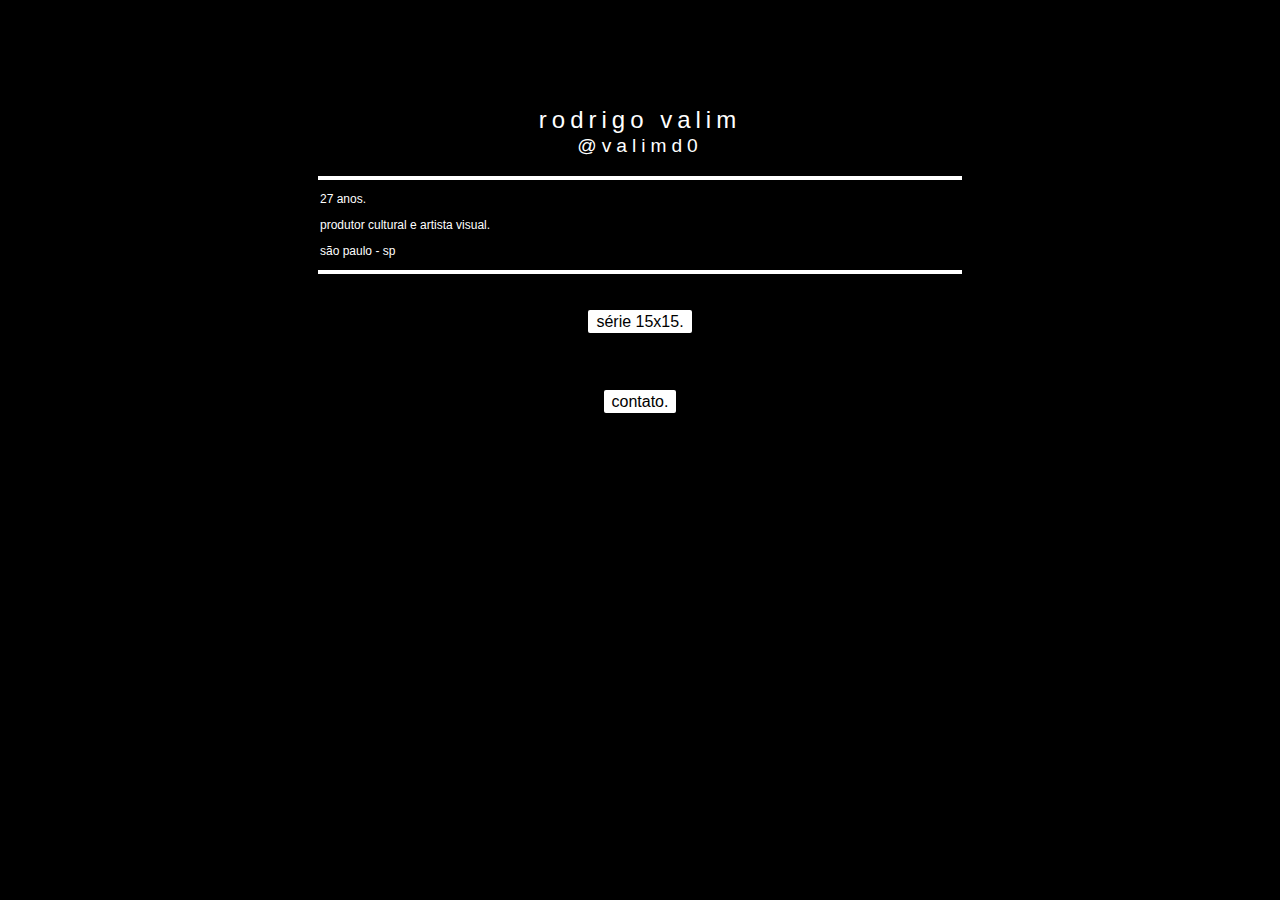
<file: index.html>
<!DOCTYPE html>
<html lang="pt-br">
<head>
    <meta charset="UTF-8">
    <meta http-equiv="X-UA-Compatible" content="IE=edge">
    <meta name="viewport" content="width=device-width, initial-scale=1.0">
    <title>rodrigo valim</title>
    <link rel="stylesheet" href="style.css">
</head>
<body>
    <!--Cabeçalho-->
    <header>
        <h1>Rodrigo Valim</h1>
        <h2><a href="https://www.instagram.com/valimd0/">@valimd0</a></h2>
        <hr>
        <p>27 anos.</p>
        <p>produtor cultural e artista visual.</p>
        <p>são paulo - sp</p>
        <hr>
    </header>
    <!--Conteúdo-->
    <main>
        <a href="15x15.html" id="a">Série 15x15.</a><br>
        <a href="contato.html" id="a">Contato.</a>
    </main>
</body>
</html>
</file>
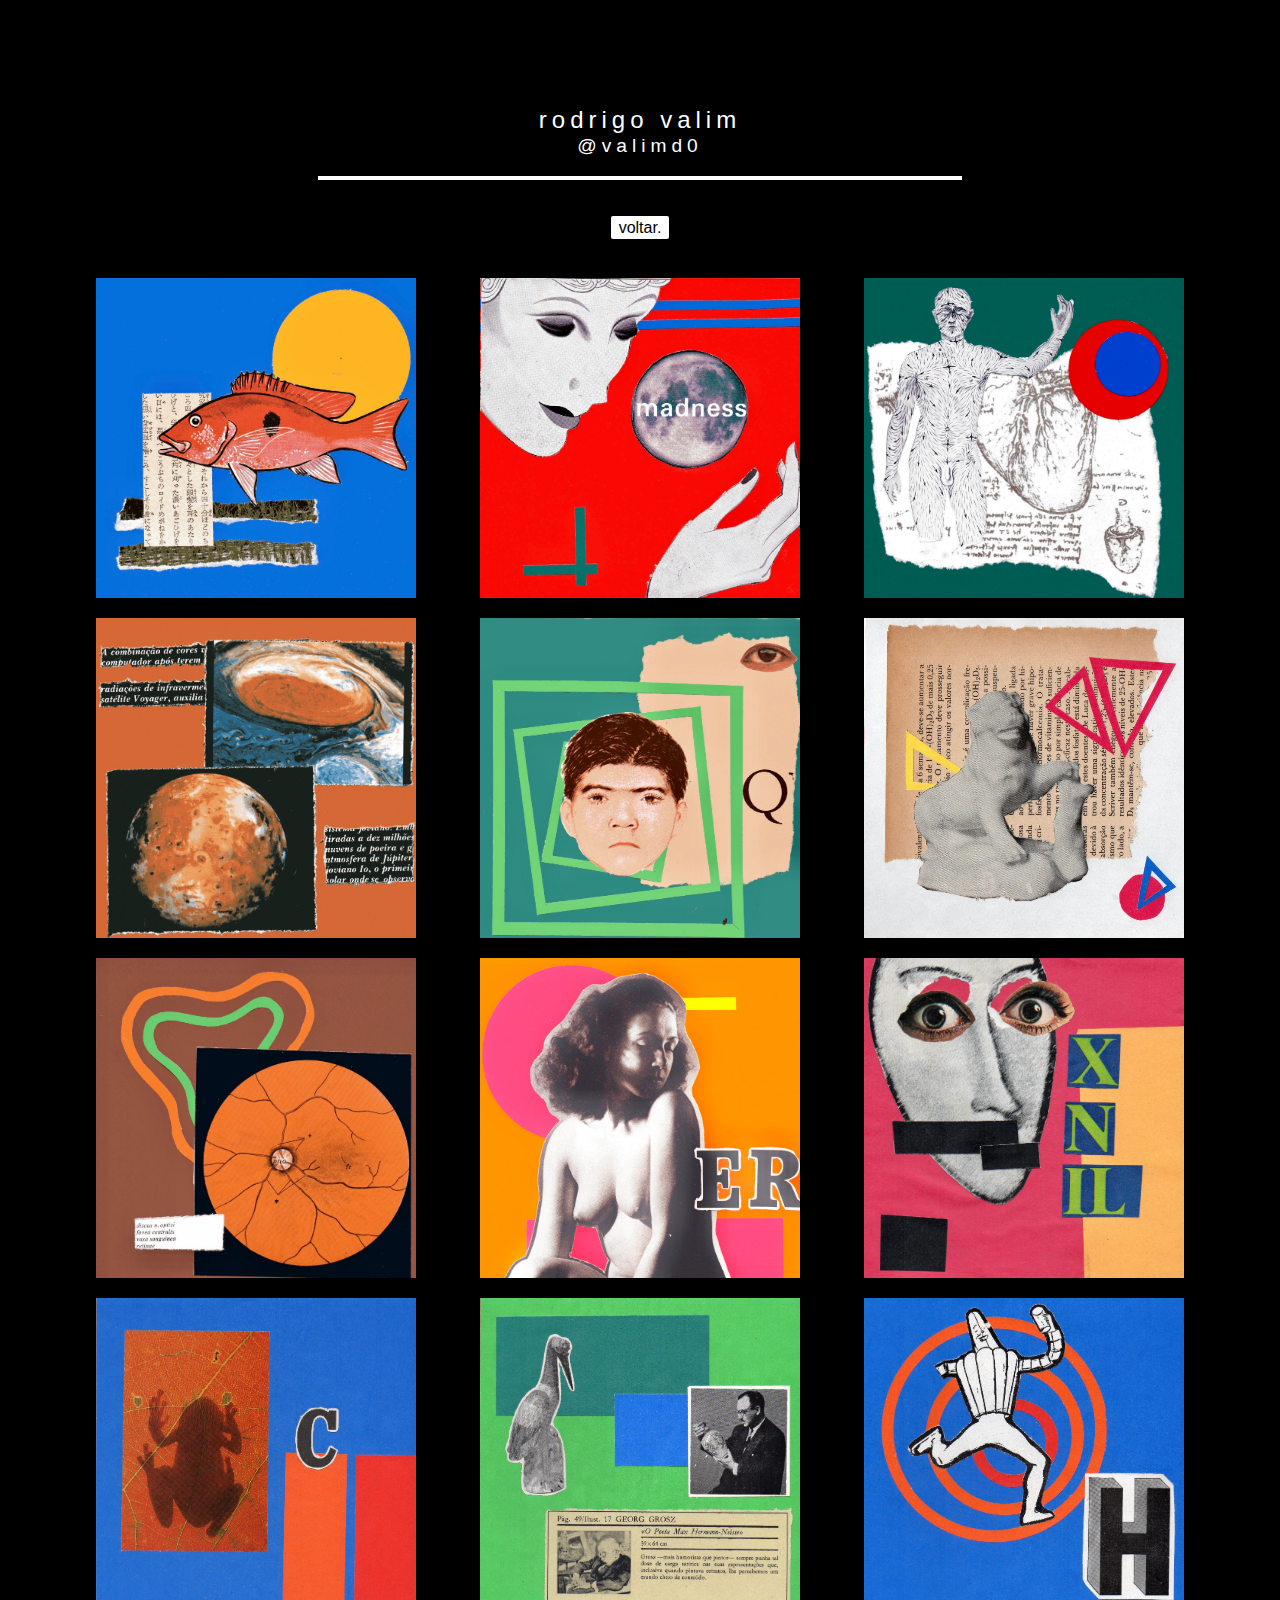
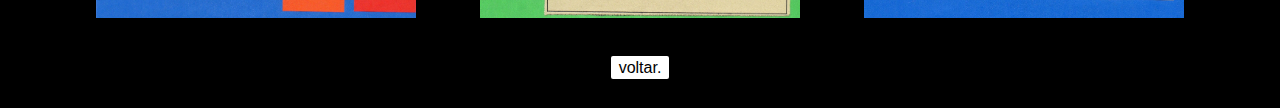
<file: 15x15.html>
<!DOCTYPE html>
<html lang="pt-br">
<head>
    <meta charset="UTF-8">
    <meta http-equiv="X-UA-Compatible" content="IE=edge">
    <meta name="viewport" content="width=device-width, initial-scale=1.0">
    <title>rodrigo valim - série 15x15</title>
    <link rel="stylesheet" href="style.css">
</head>
<body>
    <!--Cabeçalho-->
    <header>
        <h1>Rodrigo Valim</h1>
        <h2><a href="https://www.instagram.com/valimd0/">@valimd0</a></h2>
        <hr>
        <a href="index.html" id="a">voltar.</a>
    </header>
    <!--Conteúdo-->
    <main id=obras>
        <img src="imagens/15x15 001.jpg" alt="">
        <img src="imagens/15x15 002.jpg" alt="">
        <img src="imagens/15x15 003.jpg" alt="">
        <img src="imagens/15x15 004.jpg" alt="">
        <img src="imagens/15x15 005.jpg" alt="">
        <img src="imagens/15x15 006.jpg" alt="">
        <img src="imagens/15x15 007.jpg" alt="">
        <img src="imagens/15x15 008.jpg" alt="">
        <img src="imagens/15x15 009.jpg" alt="">
        <img src="imagens/15x15 010.jpg" alt="">
        <img src="imagens/15x15 011.jpg" alt="">
        <img src="imagens/15x15 012.jpg" alt="">
    </main>
    <!--Rodapé-->
    <footer>
        <a href="index.html" id="a">voltar.</a>
    </footer>
</body>
</html>
</file>
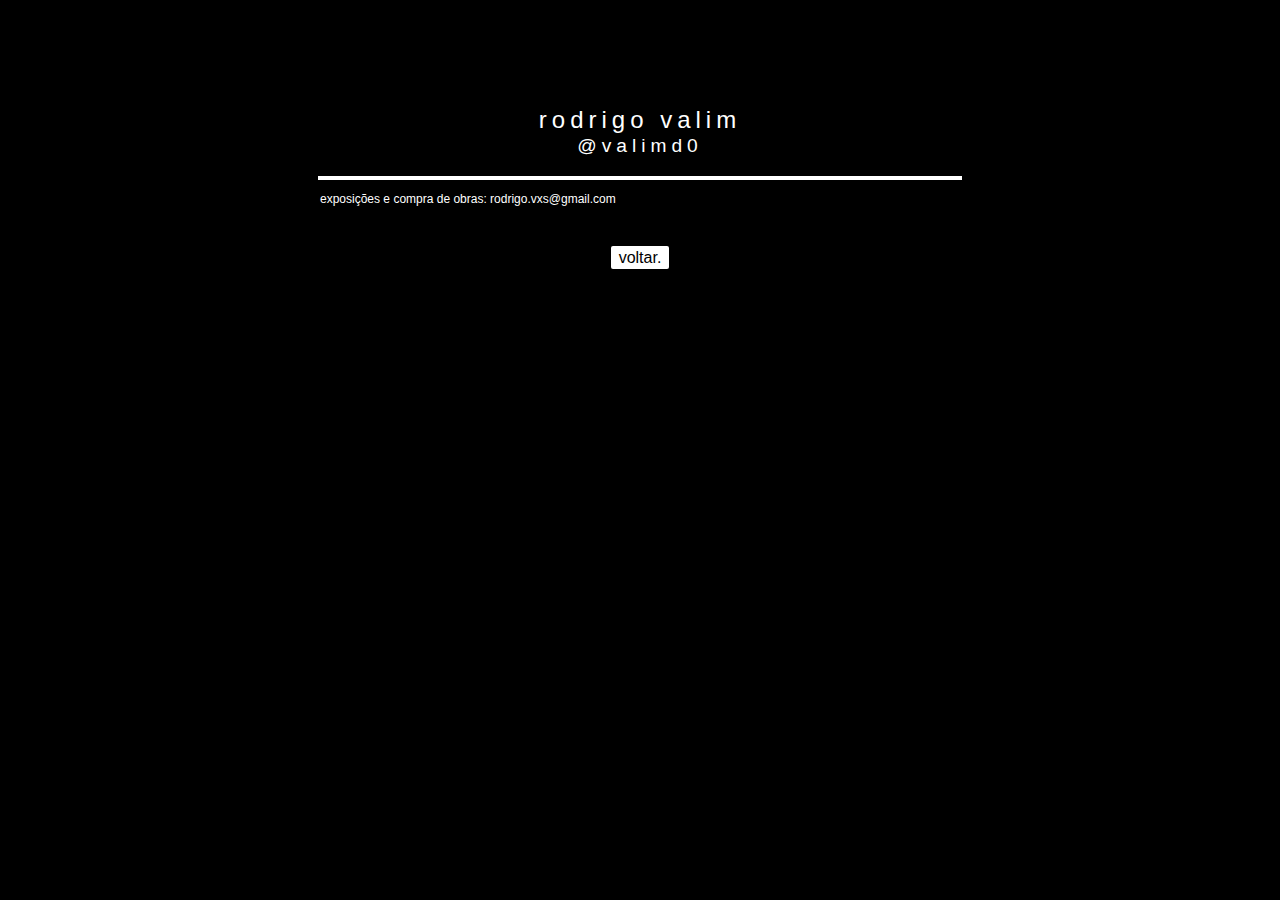
<file: contato.html>
<!DOCTYPE html>
<html lang="pt-br">
<head>
    <meta charset="UTF-8">
    <meta http-equiv="X-UA-Compatible" content="IE=edge">
    <meta name="viewport" content="width=device-width, initial-scale=1.0">
    <title>rodrigo valim - contato</title>
    <link rel="stylesheet" href="style.css">
</head>
<body>
    <!--Cabeçalho-->
    <header>
        <h1>Rodrigo Valim</h1>
        <h2><a href="https://www.instagram.com/valimd0/">@valimd0</a></h2>
        <hr>
    </header>
    <!--Conteúdo-->
    <main>
        <p>exposições e compra de obras: <a href="mailto:rodrigo.vxs@gmail.com">rodrigo.vxs@gmail.com</a></p>
    </main>
    <!--Rodapé-->
    <footer>
        <a href="index.html" id="a">voltar.</a>
    </footer>
</body>
</html>
</file>
<file: style.css>
body{
    background-color: black;
    color: white;
    font-family: 'Segoe UI', Tahoma, Geneva, Verdana, sans-serif;
    text-align: center;
    text-transform: lowercase;
    font-weight: lighter;
    padding: 0px;
    line-height: 0.5em;
    margin: auto;
}
h1{
    font-size: 1.5em;
    font-weight: lighter;
    letter-spacing: 5px;
    padding-top: 100px;
}
h2{
    font-size: 1.2em;
    font-weight: lighter;
    letter-spacing: 5px;
    padding-top: 2px;
    padding-bottom: 10px;
}
hr{
    border: 2px solid white;
    width: 50%;
}
p{
    text-align: left;
    font-size: 12px;
    padding-left: 25%;
    padding-right: 25%;
    line-height: normal;
}
a{
    color: white;
    text-decoration: none;
}
#a{
    color: black;
    line-height: 5em;
    background-color: white;
    text-decoration: none;
    padding-top: 0.2em;
    padding-bottom: 0.2em;
    padding-left: 0.5em;
    padding-right: 0.5em;
    border-radius: 2px;
}
img{
    width: 25vw;
    height: 25vw;
    padding-top: 10px;
    padding-bottom: 10px;
}
#obras{
    margin: auto;
    width: 95vw;
    display: flex;
    flex-wrap: wrap;
    justify-content: space-evenly;
}
</file>
